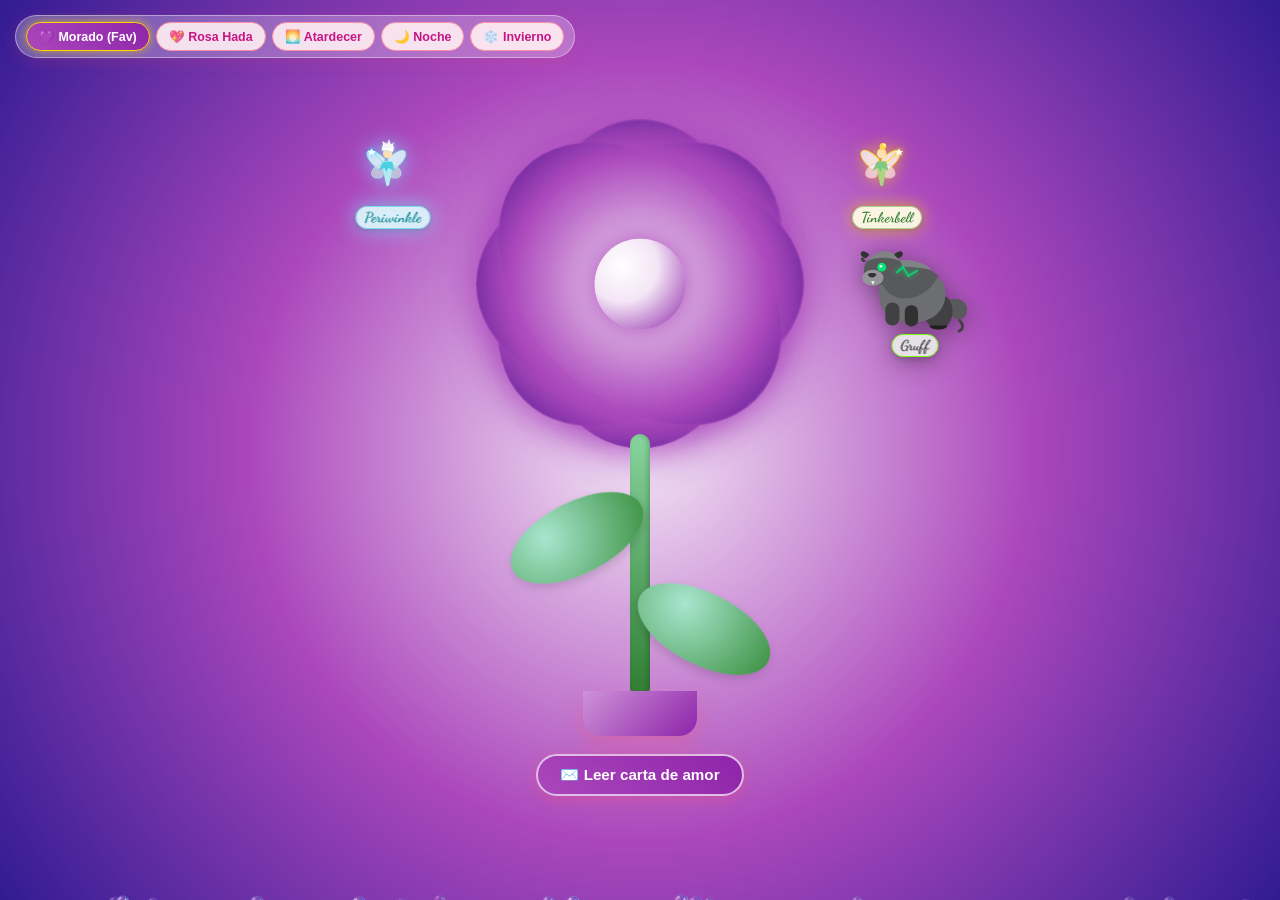
<file: flor hada.html>
<!DOCTYPE html>
<html lang="es">
<head>
  <meta charset="UTF-8">
  <meta name="viewport" content="width=device-width, initial-scale=1.0">
  <title>Cherry O Flor - Edición Tinkerbell, Periwinkle y Gruff</title>
  <link rel="preconnect" href="https://fonts.googleapis.com">
  <link rel="preconnect" href="https://fonts.gstatic.com" crossorigin>
  <link href="https://fonts.googleapis.com/css2?family=Dancing+Script:wght@600&family=Great+Vibes&family=Quicksand:wght@500;700&display=swap" rel="stylesheet">
  
  <style>
    * {
      box-sizing: border-box;
    }

    body {
      margin: 0;
      height: 100vh;
      display: flex;
      justify-content: center;
      align-items: center;
      font-family: 'Quicksand', sans-serif;
      overflow: hidden;
      transition: background 1.5s ease;
    }

    body.theme-purple {
      background: radial-gradient(circle at center, #f3e5f5, #ab47bc, #311b92);
    }

    body.theme-pink {
      background: radial-gradient(circle at center, #ffb6c1, #ff69b4, #ff1493);
    }

    body.theme-sunset {
      background: radial-gradient(circle at center, #ffe6ea, #ff758f, #c71585);
    }

    body.theme-night {
      background: radial-gradient(circle at center, #4a0e2e, #2a081a, #12020a);
    }

    body.theme-winter {
      background: radial-gradient(circle at center, #fff0f5, #ffccd5, #ff9ebb);
    }

    #particleCanvas {
      position: absolute;
      top: 0;
      left: 0;
      width: 100%;
      height: 100%;
      pointer-events: none;
      z-index: 1;
    }

    .controls-container {
      position: fixed;
      top: 15px;
      left: 15px;
      z-index: 20;
      display: flex;
      gap: 6px;
      background: rgba(255, 255, 255, 0.25);
      padding: 6px 10px;
      border-radius: 30px;
      backdrop-filter: blur(10px);
      border: 1px solid rgba(255, 255, 255, 0.4);
      box-shadow: 0 4px 15px rgba(255, 77, 109, 0.15);
    }

    .btn-control {
      background: rgba(255, 240, 243, 0.9);
      border: 1px solid #ff8fa3;
      border-radius: 20px;
      padding: 6px 12px;
      color: #c71585;
      font-weight: 700;
      font-size: 0.78em;
      cursor: pointer;
      transition: all 0.25s ease;
      white-space: nowrap;
    }

    .btn-control.active {
      background: linear-gradient(45deg, #ff4d6d, #ff758f);
      color: white;
      border-color: #ffd700;
      box-shadow: 0 0 10px rgba(255, 215, 0, 0.6);
    }

    body.theme-purple .btn-control.active {
      background: linear-gradient(45deg, #ab47bc, #8e24aa);
      border-color: #ffd700;
      box-shadow: 0 0 10px rgba(255, 215, 0, 0.6);
    }

    .btn-control:hover {
      transform: translateY(-1px);
      opacity: 0.95;
    }

    .main-wrapper {
      display: flex;
      flex-direction: column;
      align-items: center;
      z-index: 2;
      perspective: 1000px;
      position: relative;
      margin-top: 20px;
    }

    .flower-container {
      display: flex;
      flex-direction: column;
      align-items: center;
      position: relative;
      transform-style: preserve-3d;
      transition: transform 0.2s ease-out;
    }

    .poem-cloud {
      position: absolute;
      background: rgba(255, 240, 243, 0.95);
      padding: 14px 22px;
      border-radius: 40px;
      box-shadow: 0 8px 20px rgba(255, 77, 109, 0.2);
      font-family: 'Dancing Script', cursive;
      font-size: 1.3em;
      color: #c71585;
      text-align: center;
      opacity: 0;
      pointer-events: none;
      z-index: 5;
      backdrop-filter: blur(6px);
      border: 2px solid #ffccd5;
      max-width: 240px;
      line-height: 1.25;
      transition: all 0.4s ease;
    }

    body.theme-purple .poem-cloud {
      background: rgba(243, 229, 245, 0.95);
      color: #4a148c;
      border: 2px solid #ce93d8;
    }

    .poem-cloud::before, .poem-cloud::after {
      content: '';
      position: absolute;
      background: inherit;
      border-radius: 50%;
    }
    .poem-cloud::before {
      width: 30px;
      height: 30px;
      top: -12px;
      left: 20px;
    }
    .poem-cloud::after {
      width: 38px;
      height: 38px;
      top: -16px;
      right: 22px;
    }

    .flower {
      position: relative;
      width: 8.5cm;
      height: 8.5cm;
      cursor: pointer;
    }

    .petal {
      position: absolute;
      width: 6cm;
      height: 8.5cm;
      background: radial-gradient(circle at center, #ffc2d1 0%, #ff4d6d 70%, #c71585 100%);
      border-radius: 60% 60% 60% 60%;
      left: 50%;
      top: 50%;
      transform: translate(-50%, -50%) rotate(0deg);
      opacity: 0.95;
      filter: drop-shadow(0 6px 15px rgba(255, 77, 109, 0.4));
      transition: background 1s ease, filter 1s ease;
    }

    body.theme-purple .petal {
      background: radial-gradient(circle at center, #f3e5f5 0%, #ab47bc 65%, #4a148c 100%);
      filter: drop-shadow(0 6px 20px rgba(171, 71, 188, 0.7));
    }

    .petal:nth-child(1) { transform: translate(-50%, -50%) rotate(0deg); }
    .petal:nth-child(2) { transform: translate(-50%, -50%) rotate(45deg); }
    .petal:nth-child(3) { transform: translate(-50%, -50%) rotate(90deg); }
    .petal:nth-child(4) { transform: translate(-50%, -50%) rotate(135deg); }
    .petal:nth-child(5) { transform: translate(-50%, -50%) rotate(180deg); }
    .petal:nth-child(6) { transform: translate(-50%, -50%) rotate(225deg); }
    .petal:nth-child(7) { transform: translate(-50%, -50%) rotate(270deg); }
    .petal:nth-child(8) { transform: translate(-50%, -50%) rotate(315deg); }

    .center {
      position: absolute;
      top: 50%;
      left: 50%;
      width: 2.4cm;
      height: 2.4cm;
      background: radial-gradient(circle at 30% 30%, #ffffff, #ffe6eb 40%, #ff4d6d 100%);
      border-radius: 50%;
      transform: translate(-50%, -50%);
      z-index: 2;
      box-shadow: 0 0 20px rgba(255, 77, 109, 0.8);
      transition: background 1s ease, box-shadow 1s ease;
    }

    body.theme-purple .center {
      background: radial-gradient(circle at 30% 30%, #ffffff, #f3e5f5 40%, #8e24aa 100%);
      box-shadow: 0 0 25px rgba(171, 71, 188, 0.9);
    }

    .glow-ripple {
      position: absolute;
      top: 50%;
      left: 50%;
      width: 2cm;
      height: 2cm;
      border-radius: 50%;
      background: rgba(255, 179, 193, 0.8);
      transform: translate(-50%, -50%) scale(0);
      pointer-events: none;
      z-index: 3;
    }

    .message {
      position: absolute;
      top: -2.3cm;
      left: 50%;
      transform: translateX(-50%) translateY(1.5cm);
      background: rgba(255, 240, 243, 0.95);
      padding: 0.5cm 1.2cm;
      border-radius: 35px;
      font-family: 'Great Vibes', cursive;
      font-size: 2.1em;
      color: #d81b60;
      opacity: 0;
      pointer-events: none;
      box-shadow: 0 8px 25px rgba(255, 77, 109, 0.25);
      white-space: nowrap;
      border: 2px solid #ffb3c1;
      backdrop-filter: blur(5px);
      z-index: 6;
      transition: all 0.5s ease;
    }

    body.theme-purple .message {
      background: rgba(243, 229, 245, 0.95);
      color: #4a148c;
      border-color: #ce93d8;
    }

    .stem {
      width: 0.55cm;
      height: 7cm;
      background: linear-gradient(to bottom, #88d49e, #2e7d32);
      border-radius: 0.3cm;
      position: relative;
      top: -0.3cm;
      box-shadow: inset -2px 0 5px rgba(0,0,0,0.2);
    }

    .leaf {
      position: absolute;
      width: 3.8cm;
      height: 1.9cm;
      background: radial-gradient(circle at 30% 30%, #a8e6cf, #388e3c);
      border-radius: 50%;
      box-shadow: 0 4px 10px rgba(0,0,0,0.15);
    }

    .leaf.left {
      left: -3.3cm;
      top: 1.8cm;
      transform: rotate(-25deg);
    }

    .leaf.right {
      right: -3.3cm;
      top: 4.2cm;
      transform: rotate(25deg);
    }

    .pot {
      width: 3cm;
      height: 1.2cm;
      background: linear-gradient(135deg, #ffb3c1, #ff4d6d);
      border-radius: 0 0 18px 18px;
      margin-top: -0.5cm;
      box-shadow: 0 10px 20px rgba(255, 77, 109, 0.25);
      position: relative;
      z-index: 2;
      transition: background 0.5s ease;
    }

    body.theme-purple .pot {
      background: linear-gradient(135deg, #ce93d8, #8e24aa);
    }

    /* --- NOMBRES DE PERSONAJES --- */
    .character-label {
      position: absolute;
      bottom: -18px;
      left: 50%;
      transform: translateX(-50%);
      font-family: 'Dancing Script', cursive;
      font-size: 0.9em;
      font-weight: bold;
      padding: 2px 8px;
      border-radius: 12px;
      white-space: nowrap;
      pointer-events: none;
      box-shadow: 0 2px 6px rgba(0,0,0,0.15);
      backdrop-filter: blur(4px);
    }

    /* --- TINKERBELL --- */
    .tinkerbell-wrapper {
      position: absolute;
      top: 0.2cm;
      right: -3.2cm;
      width: 70px;
      height: 80px;
      cursor: pointer;
      z-index: 10;
      animation: fairyFloat 3.5s ease-in-out infinite;
      filter: drop-shadow(0 0 8px rgba(255, 215, 0, 0.7));
      transition: transform 0.3s ease;
    }

    .tinkerbell-wrapper:hover {
      transform: scale(1.15) rotate(-5deg);
    }

    .tinkerbell-wrapper .character-label {
      background: rgba(255, 255, 240, 0.9);
      color: #2e7d32;
      border: 1px solid #aed581;
    }

    .tinkerbell-svg .wing {
      transform-origin: 38px 42px;
      animation: wingFlutter 0.18s ease-in-out infinite alternate;
    }

    /* --- PERIWINKLE (Hada de Hielo) --- */
    .periwinkle-wrapper {
      position: absolute;
      top: 0.2cm;
      left: -3.2cm;
      width: 70px;
      height: 80px;
      cursor: pointer;
      z-index: 10;
      animation: fairyFloatLeft 3.8s ease-in-out infinite;
      filter: drop-shadow(0 0 10px rgba(127, 219, 255, 0.85));
      transition: transform 0.3s ease;
    }

    .periwinkle-wrapper:hover {
      transform: scale(1.15) rotate(5deg);
    }

    .periwinkle-wrapper .character-label {
      background: rgba(224, 247, 250, 0.9);
      color: #00838f;
      border: 1px solid #80deea;
    }

    .periwinkle-svg .wing {
      transform-origin: 42px 42px;
      animation: wingFlutter 0.16s ease-in-out infinite alternate;
    }

    @keyframes fairyFloat {
      0%, 100% { transform: translateY(0px) rotate(0deg); }
      50% { transform: translateY(-12px) rotate(4deg); }
    }

    @keyframes fairyFloatLeft {
      0%, 100% { transform: translateY(0px) rotate(0deg); }
      50% { transform: translateY(-14px) rotate(-4deg); }
    }

    @keyframes wingFlutter {
      0% { transform: scaleX(1) scaleY(1); opacity: 0.9; }
      100% { transform: scaleX(0.4) scaleY(0.85); opacity: 0.6; }
    }

    /* --- GRUFF OFICIAL --- */
    .gruff-wrapper {
      position: absolute;
      top: 2.8cm;
      right: -4.8cm;
      width: 135px;
      height: 115px;
      cursor: pointer;
      z-index: 9;
      animation: gruffBreath 4s ease-in-out infinite;
      filter: drop-shadow(0 4px 12px rgba(0, 0, 0, 0.4));
      transition: transform 0.3s ease;
    }

    .gruff-wrapper:hover {
      transform: scale(1.08);
    }

    .gruff-wrapper .character-label {
      background: rgba(240, 240, 240, 0.9);
      color: #313131;
      border: 1px solid #76ff03;
      bottom: -12px;
    }

    .gruff-svg .gruff-tail {
      transform-origin: 110px 75px;
      animation: tailWag 3s ease-in-out infinite alternate;
    }

    .gruff-svg .gruff-eye {
      animation: eyeGlow 2.5s ease-in-out infinite alternate;
    }

    @keyframes gruffBreath {
      0%, 100% { transform: translateY(0px) scale(1); }
      50% { transform: translateY(-3px) scale(1.015); }
    }

    @keyframes tailWag {
      0% { transform: rotate(0deg); }
      100% { transform: rotate(15deg); }
    }

    @keyframes eyeGlow {
      0% { fill: #00e676; filter: drop-shadow(0 0 2px #00e676); }
      100% { fill: #76ff03; filter: drop-shadow(0 0 8px #76ff03); }
    }

    /* --- ESTILO PARA BRILLOS --- */
    .sparkle-particle {
      position: absolute;
      width: 6px;
      height: 6px;
      border-radius: 50%;
      pointer-events: none;
      z-index: 30;
      animation: animateSparkle 0.8s ease-out forwards;
    }

    @keyframes animateSparkle {
      0% {
        opacity: 1;
        transform: translate(0, 0) scale(1);
      }
      100% {
        opacity: 0;
        transform: translate(var(--x), var(--y)) scale(0);
      }
    }

    .letter-trigger {
      margin-top: 18px;
      background: linear-gradient(45deg, #ff4d6d, #ff758f);
      color: white;
      border: 2px solid #ffb3c1;
      padding: 10px 22px;
      border-radius: 30px;
      font-size: 0.95em;
      font-weight: bold;
      cursor: pointer;
      box-shadow: 0 4px 15px rgba(255, 77, 109, 0.3);
      transition: all 0.3s ease;
      display: flex;
      align-items: center;
      gap: 8px;
    }

    body.theme-purple .letter-trigger {
      background: linear-gradient(45deg, #ab47bc, #8e24aa);
      border-color: #e1bee7;
    }

    .letter-trigger:hover {
      transform: translateY(-2px) scale(1.03);
    }

    /* --- MODAL DE LA CARTA CON SCROLL MEJORADO --- */
    .modal-overlay {
      position: fixed;
      top: 0;
      left: 0;
      width: 100%;
      height: 100%;
      background: rgba(20, 5, 15, 0.75);
      backdrop-filter: blur(8px);
      z-index: 100;
      display: flex;
      justify-content: center;
      align-items: center;
      opacity: 0;
      pointer-events: none;
      transition: opacity 0.4s ease;
      padding: 20px;
    }

    .modal-overlay.active {
      opacity: 1;
      pointer-events: auto;
    }

    .letter-card {
      background: linear-gradient(135deg, #ffffff, #fff0f3);
      width: 90%;
      max-width: 480px;
      max-height: 85vh;
      padding: 30px 25px;
      border-radius: 25px;
      border: 2px solid #ffb3c1;
      box-shadow: 0 15px 40px rgba(255, 77, 109, 0.25);
      text-align: center;
      position: relative;
      transform: scale(0.8);
      transition: transform 0.4s ease;
      overflow-y: auto;
    }

    body.theme-purple .letter-card {
      background: linear-gradient(135deg, #ffffff, #f3e5f5);
      border-color: #ce93d8;
    }

    .modal-overlay.active .letter-card {
      transform: scale(1);
    }

    .letter-card h2 {
      font-family: 'Great Vibes', cursive;
      font-size: 2.8em;
      color: #ff4d6d;
      margin: 0 0 15px 0;
    }

    body.theme-purple .letter-card h2 {
      color: #8e24aa;
    }

    .letter-content {
      font-family: 'Dancing Script', cursive;
      font-size: 1.35em;
      color: #333;
      line-height: 1.5;
      text-align: left;
    }

    .letter-content p {
      margin-bottom: 15px;
    }

    .poem-box {
      background: rgba(255, 255, 255, 0.7);
      border-left: 3px solid #ff4d6d;
      padding: 10px 15px;
      margin: 15px 0;
      font-style: italic;
      border-radius: 8px;
    }

    body.theme-purple .poem-box {
      border-left-color: #8e24aa;
      background: rgba(255, 255, 255, 0.8);
    }

    .close-btn {
      position: absolute;
      top: 12px;
      right: 15px;
      background: rgba(255, 77, 109, 0.1);
      border: none;
      width: 32px;
      height: 32px;
      border-radius: 50%;
      font-size: 1.1em;
      color: #ff4d6d;
      cursor: pointer;
      z-index: 10;
    }

    .shaped-dust {
      position: fixed;
      font-size: 18px;
      pointer-events: none;
      z-index: 15;
      user-select: none;
      filter: drop-shadow(0 0 4px rgba(255, 105, 180, 0.8));
    }

    @media (max-width: 650px) {
      .controls-container {
        top: 10px;
        left: 50%;
        transform: translateX(-50%);
        width: 95%;
        justify-content: center;
        overflow-x: auto;
      }
      .btn-control {
        padding: 5px 9px;
        font-size: 0.72em;
      }
      .tinkerbell-wrapper {
        right: -0.6cm;
        top: 0.8cm;
        width: 55px;
        height: 65px;
      }
      .periwinkle-wrapper {
        left: -0.6cm;
        top: 0.8cm;
        width: 55px;
        height: 65px;
      }
      .gruff-wrapper {
        right: -1.2cm;
        top: 2.5cm;
        width: 95px;
        height: 80px;
      }
      .main-wrapper {
        margin-top: 40px;
      }
    }
  </style>
</head>
<body class="theme-purple">

  <div class="controls-container">
    <button class="btn-control active" id="btnPurple">💜 Morado (Fav)</button>
    <button class="btn-control" id="btnPink">💖 Rosa Hada</button>
    <button class="btn-control" id="btnSunset">🌅 Atardecer</button>
    <button class="btn-control" id="btnNight">🌙 Noche</button>
    <button class="btn-control" id="btnWinter">❄️ Invierno</button>
  </div>

  <canvas id="particleCanvas"></canvas>

  <div class="main-wrapper" id="mainWrapper">
    <div class="poem-cloud" id="poemCloud">☁️</div>

    <div class="flower-container" id="flowerContainer">
      <div class="flower" id="flower">
        <div class="petal"></div><div class="petal"></div><div class="petal"></div><div class="petal"></div>
        <div class="petal"></div><div class="petal"></div><div class="petal"></div><div class="petal"></div>
        <div class="center" id="center"></div>
        <div class="glow-ripple" id="ripple"></div>
        <div class="message" id="message">Hola ❤️</div>

        <!-- PERIWINKLE (HADA DE HIELO) -->
        <div class="periwinkle-wrapper" id="periwinkle" title="¡Haz clic en Periwinkle para magia helada!">
          <svg class="periwinkle-svg" viewBox="0 0 100 120" width="100%" height="100%">
            <g class="wing">
              <path d="M 38,42 C 10,15 0,35 25,55 C 35,62 38,45 38,42 Z" fill="rgba(224, 247, 250, 0.85)" stroke="#80deea" stroke-width="1.2"/>
              <path d="M 38,48 C 15,50 10,75 32,70 C 37,68 38,52 38,48 Z" fill="rgba(207, 216, 220, 0.7)" stroke="#b2ebf2" stroke-width="1"/>
            </g>
            <g class="wing" style="animation-delay: -0.08s;">
              <path d="M 42,42 C 70,15 80,35 55,55 C 45,62 42,45 42,42 Z" fill="rgba(224, 247, 250, 0.85)" stroke="#80deea" stroke-width="1.2"/>
              <path d="M 42,48 C 65,50 70,75 48,70 C 43,68 42,52 42,48 Z" fill="rgba(207, 216, 220, 0.7)" stroke="#b2ebf2" stroke-width="1"/>
            </g>
            <path d="M 36,45 C 34,58 38,72 40,82 L 44,82 C 46,72 50,58 48,45 Z" fill="#b2ebf2"/>
            <path d="M 35,46 L 28,60 L 37,55 L 40,62 L 43,55 L 52,60 L 49,46 Z" fill="#4dd0e1"/>
            <circle cx="42" cy="34" r="7" fill="#ffe0b2"/>
            <path d="M 34,30 C 32,18 42,16 44,22 C 48,15 54,24 49,32 C 44,28 38,28 34,30 Z" fill="#ffffff" filter="drop-shadow(0 0 2px #b2ebf2)"/>
            <path d="M 36,25 L 34,15 L 41,20 L 44,12 L 47,21 L 52,16 L 48,26 Z" fill="#f5f5f5"/>
            <line x1="36" y1="48" x2="18" y2="30" stroke="#80deea" stroke-width="1.5" stroke-linecap="round"/>
            <polygon points="18,26 20,30 24,30 21,33 22,37 18,34 14,37 15,33 12,30 16,30" fill="#ffffff" filter="drop-shadow(0 0 4px #00e5ff)"/>
          </svg>
          <span class="character-label">Periwinkle</span>
        </div>

        <!-- TINKERBELL -->
        <div class="tinkerbell-wrapper" id="tinkerbell" title="¡Haz clic en Campanilla para ver magia!">
          <svg class="tinkerbell-svg" viewBox="0 0 100 120" width="100%" height="100%">
            <g class="wing">
              <path d="M 38,42 C 10,15 0,35 25,55 C 35,62 38,45 38,42 Z" fill="rgba(255, 255, 255, 0.75)" stroke="#ffd700" stroke-width="1.2"/>
              <path d="M 38,48 C 15,50 10,75 32,70 C 37,68 38,52 38,48 Z" fill="rgba(255, 240, 245, 0.65)" stroke="#ffb3c1" stroke-width="1"/>
            </g>
            <g class="wing" style="animation-delay: -0.09s;">
              <path d="M 42,42 C 70,15 80,35 55,55 C 45,62 42,45 42,42 Z" fill="rgba(255, 255, 255, 0.75)" stroke="#ffd700" stroke-width="1.2"/>
              <path d="M 42,48 C 65,50 70,75 48,70 C 43,68 42,52 42,48 Z" fill="rgba(255, 240, 245, 0.65)" stroke="#ffb3c1" stroke-width="1"/>
            </g>
            <path d="M 36,45 C 34,58 38,72 40,82 L 44,82 C 46,72 50,58 48,45 Z" fill="#aed581"/>
            <path d="M 35,46 L 28,60 L 37,55 L 40,62 L 43,55 L 52,60 L 49,46 Z" fill="#81c784"/>
            <circle cx="42" cy="34" r="7" fill="#ffe0b2"/>
            <path d="M 36,32 C 36,24 48,24 48,32 C 45,28 39,28 36,32 Z" fill="#ffe082"/>
            <circle cx="44" cy="23" r="5" fill="#ffd54f"/>
            <circle cx="46" cy="21" r="2" fill="#fff9c4"/>
            <line x1="48" y1="48" x2="68" y2="30" stroke="#ffd700" stroke-width="1.5" stroke-linecap="round"/>
            <polygon points="68,26 70,30 74,30 71,33 72,37 68,34 64,37 65,33 62,30 66,30" fill="#ffffff" filter="drop-shadow(0 0 3px #ffd700)"/>
          </svg>
          <span class="character-label">Tinkerbell</span>
        </div>

        <!-- GRUFF OFICIAL -->
        <div class="gruff-wrapper" id="gruff" title="¡Haz clic en Gruff, la Bestia de Nunca Jamás!">
          <svg class="gruff-svg" viewBox="0 0 150 130" width="100%" height="100%">
            <path class="gruff-tail" d="M 112,80 C 135,70 142,98 125,102 C 115,98 110,88 112,80 Z" fill="#58595b"/>
            <path class="gruff-tail" d="M 125,102 C 130,105 132,112 124,115" stroke="#414042" stroke-width="3" fill="none"/>
            <ellipse cx="102" cy="92" rx="16" ry="20" fill="#414042"/>
            <path d="M 92,108 L 112,108 C 112,114 92,114 92,108 Z" fill="#231f20"/>
            <path d="M 35,62 C 40,42 90,40 108,60 C 115,80 105,105 70,105 C 42,105 32,85 35,62 Z" fill="#6d6e71"/>
            <path d="M 38,58 C 45,35 88,36 102,52 C 85,85 45,85 38,58 Z" fill="#58595b"/>
            <path d="M 42,42 C 55,30 80,32 95,45 C 80,42 55,40 42,42 Z" fill="#808285"/>
            <rect x="42" y="82" width="16" height="26" rx="8" fill="#414042"/>
            <rect x="64" y="85" width="15" height="24" rx="7" fill="#313131"/>
            <path d="M 18,45 C 18,22 62,22 62,45 C 65,68 15,68 18,45 Z" fill="#58595b"/>
            <path d="M 22,35 C 32,20 52,20 58,35 C 48,30 32,30 22,35 Z" fill="#808285"/>
            <ellipse cx="28" cy="54" rx="12" ry="9" fill="#939598"/>
            <path d="M 22,50 C 25,48 30,48 32,50 C 30,55 24,55 22,50 Z" fill="#313131"/>
            <path d="M 26,58 L 28,62 L 30,58 Z" fill="#ffffff"/>
            <circle class="gruff-eye" cx="38" cy="42" r="5" fill="#00e676"/>
            <circle cx="37" cy="41" r="1.5" fill="#ffffff"/>
            <path d="M 18,32 C 12,28 14,38 20,36 Z" fill="#414042"/>
            <path d="M 24,28 C 14,18 10,30 20,32 Z" fill="#313131"/>
            <path d="M 52,28 C 62,18 66,30 56,32 Z" fill="#313131"/>
            <path d="M 55,48 L 62,42 L 68,52 L 78,46" stroke="#00e676" stroke-width="2" fill="none" stroke-linecap="round" opacity="0.85" filter="drop-shadow(0 0 3px #00e676)"/>
          </svg>
          <span class="character-label">Gruff</span>
        </div>

      </div>
      <div class="stem">
        <div class="leaf left"></div>
        <div class="leaf right"></div>
      </div>
      <div class="pot"></div>
    </div>
    
    <button class="letter-trigger" id="openLetterBtn">✉️ Leer carta de amor</button>
  </div>

  <!-- MODAL CON EL TEXTO EXACTO Y EMOJIS BONITOS -->
  <div class="modal-overlay" id="letterModal">
    <div class="letter-card">
      <button class="close-btn" id="closeLetterBtn">&times;</button>
      <h2>Para Ti ❤️✨</h2>
      <div class="letter-content">
        <p>Este detallito lo hice con muchisiimoo amor para ti corazón 💖✨🧸💌</p>
        <p>No pensaba llegar a acabar la carta hoy, pero gracias a esforzame logre terminar esta paginita, hoy vas a dar la prueba para la U espero que te vaya de lo mejor, tanto esfuerzo que hiciste ojalá y te sea recompensado corazón, y te salga un buen puntaje para las carreras que me dijistes ya sea una o la otra, pero sea lo que sea te felicito por todo lo que haz estudiado, si por mi fuera yo te hiciera que aprobaras las dos, claro si yo las calificara, te deseo lo mejor en todo lo que hagas hoy y siempre 🌸🎓✨🍀</p>
        <p>Si llegas a ver esta carta quiero que sepas que te quiero muchisimooo por eso la hice, no pensé acabarla hoy por que llevaba un tiempo ya haciéndola y no parecía que la vaya a acabar con tantos errores que me aparecían en la página, pero todo es por ti corazón y hacer esto me vuelve muy feliz, espero que te guste esta cartita, si cualquier cosa o acción que haga te molesta solo dímelo y tratare de mejorar 🥺💜💻✨</p>
        <p>Vi un poema muy bonito y es asi:</p>
        <div class="poem-box">
          "No eres un cuento,<br>
          Ni una canción,<br>
          Eres ese pensamiento,<br>
          Que nunca salió de mi corazón." ❤️📜✨
        </div>
        <p style="text-align: right; margin-top: 15px; font-weight: bold;">
          De este niño feo que te quiero un montón para ti corazón... 🥺💖🌸
        </p>
      </div>
    </div>
  </div>

  <script src="https://cdnjs.cloudflare.com/ajax/libs/gsap/3.12.2/gsap.min.js"></script>
  <script>
    const flower = document.getElementById('flower');
    const flowerContainer = document.getElementById('flowerContainer');
    const petals = flower.querySelectorAll('.petal');
    const message = document.getElementById('message');
    const ripple = document.getElementById('ripple');
    const leaves = document.querySelectorAll('.leaf');
    const tinkerbell = document.getElementById('tinkerbell');
    const periwinkle = document.getElementById('periwinkle');
    const gruff = document.getElementById('gruff');
    
    const btnPurple = document.getElementById('btnPurple');
    const btnPink = document.getElementById('btnPink');
    const btnSunset = document.getElementById('btnSunset');
    const btnNight = document.getElementById('btnNight');
    const btnWinter = document.getElementById('btnWinter');
    
    const openLetterBtn = document.getElementById('openLetterBtn');
    const closeLetterBtn = document.getElementById('closeLetterBtn');
    const letterModal = document.getElementById('letterModal');
    const poemCloud = document.getElementById('poemCloud');

    let open = false;
    let currentTheme = 'purple';
    let phraseIndex = 0;
    let phraseInterval = null;
    let poemIndex = 0;
    let poemInterval = null;

    const phrases = [
      "Eres mi ñiñita hermosha ❤️",
      "Un detalle en tu color favorito 💜✨",
      "Cada que hablo o te escribo soy muy feliz corazón ✨💬💌💖",
      "¡Te quiero muchísimo, mi ñiñita hermosha! 💕",
      "Gracias por cada cosa que me dices lo valoro demasiado eres maravillosa mi niña hermosa ✨🥺💌💖",
      "Eres lo más lindo que me ha pasado, mi ñiña bella 💐"
    ];

    const poems = [
      "Si las estrellas hablasen, le contarían al universo lo mágica que eres, mi ñiñita hermosha. ✨🌸",
      "No existe flor en ningún jardín tan dulce y perfecta como tú, mi niña hermosa. 🌷💌",
      "Un solo mensaje tuyo alegra todo mi día y llena de paz mi corazón. 💜☁️",
      "El mundo es mil veces más bonito desde que llegaste a mi vida, mi ñiña bella. 🌤️💗",
      "Cada latido mío guarda un pedacito de tu ternura, mi ñiñita hermosha. 💓✨",
      "Gracias por existir y ser el sol que ilumina mi camino, corazón. ☀️💐"
    ];

    const cloudPositions = [
      { top: '8%', left: '-18%' },
      { top: '12%', right: '-18%' },
      { top: '48%', left: '-20%' },
      { top: '45%', right: '-20%' }
    ];

    function setTheme(themeName) {
      currentTheme = themeName;
      document.body.className = '';
      document.body.classList.add(`theme-${themeName}`);

      btnPurple.classList.toggle('active', themeName === 'purple');
      btnPink.classList.toggle('active', themeName === 'pink');
      btnSunset.classList.toggle('active', themeName === 'sunset');
      btnNight.classList.toggle('active', themeName === 'night');
      btnWinter.classList.toggle('active', themeName === 'winter');
    }

    btnPurple.addEventListener('click', () => setTheme('purple'));
    btnPink.addEventListener('click', () => setTheme('pink'));
    btnSunset.addEventListener('click', () => setTheme('sunset'));
    btnNight.addEventListener('click', () => setTheme('night'));
    btnWinter.addEventListener('click', () => setTheme('winter'));

    function cyclePoemCloud() {
      const currentPoem = poems[poemIndex];
      const pos = cloudPositions[poemIndex % cloudPositions.length];
      poemIndex = (poemIndex + 1) % poems.length;

      gsap.to(poemCloud, {
        opacity: 0,
        scale: 0.8,
        duration: 0.6,
        onComplete: () => {
          poemCloud.textContent = currentPoem;
          poemCloud.style.top = pos.top || 'auto';
          poemCloud.style.bottom = pos.bottom || 'auto';
          poemCloud.style.left = pos.left || 'auto';
          poemCloud.style.right = pos.right || 'auto';

          gsap.fromTo(poemCloud, 
            { opacity: 0, scale: 0.7, y: 10 },
            { opacity: 1, scale: 1, y: 0, duration: 1, ease: "back.out(1.2)" }
          );

          gsap.to(poemCloud, {
            opacity: 0,
            scale: 0.85,
            duration: 0.8,
            delay: 3.4,
            ease: "power2.in"
          });
        }
      });
    }

    window.addEventListener('mousemove', (e) => {
      const { innerWidth, innerHeight } = window;
      const x = (e.clientX - innerWidth / 2) / (innerWidth / 2);
      const y = (e.clientY - innerHeight / 2) / (innerHeight / 2);

      gsap.to(flowerContainer, {
        rotationY: x * 10,
        rotationX: -y * 10,
        ease: "power1.out",
        duration: 0.5
      });
    });

    openLetterBtn.addEventListener('click', () => letterModal.classList.add('active'));
    closeLetterBtn.addEventListener('click', () => letterModal.classList.remove('active'));
    letterModal.addEventListener('click', (e) => {
      if (e.target === letterModal) letterModal.classList.remove('active');
    });

    gsap.to(petals, {
      scale: 1.04,
      duration: 2.5,
      repeat: -1,
      yoyo: true,
      ease: "sine.inOut",
      stagger: 0.08
    });

    leaves.forEach((leaf, i) => {
      gsap.to(leaf, {
        rotation: i === 0 ? -30 : 30,
        duration: 3.5,
        repeat: -1,
        yoyo: true,
        ease: "sine.inOut"
      });
    });

    function showNextPhrase() {
      message.textContent = phrases[phraseIndex];
      phraseIndex = (phraseIndex + 1) % phrases.length;

      gsap.to(message, { 
        opacity: 1, 
        y: -20, 
        duration: 1, 
        ease: "power2.out" 
      });

      gsap.to(message, { 
        opacity: 0, 
        y: -35, 
        duration: 0.8, 
        delay: 3.8, 
        ease: "power2.in" 
      });
    }

    flower.addEventListener('click', () => {
      gsap.fromTo(ripple, 
        { scale: 0, opacity: 0.8 }, 
        { scale: 4, opacity: 0, duration: 0.8, ease: "power2.out" }
      );

      if (!open) {
        gsap.to(petals, {
          scale: "+=0.12",
          duration: 1,
          stagger: 0.03,
          ease: "elastic.out(1.1, 0.4)"
        });
        
        createPixieDustAroundFlower();
        showNextPhrase();
        phraseInterval = setInterval(showNextPhrase, 5000);

        cyclePoemCloud();
        poemInterval = setInterval(cyclePoemCloud, 5000);

        open = true;

      } else {
        clearInterval(phraseInterval);
        clearInterval(poemInterval);
        
        gsap.to(petals, {
          scale: "-=0.12",
          duration: 0.8,
          stagger: 0.03,
          ease: "power2.inOut"
        });
        gsap.to(message, { opacity: 0, y: 40, duration: 0.5 });
        gsap.to(poemCloud, { opacity: 0, scale: 0.5, duration: 0.5 });
        open = false;
      }
    });

    /* --- FUNCIÓN DE BRILLOS AL HACER CLIC --- */
    function createClickSparkles(element, colorsList) {
      const rect = element.getBoundingClientRect();
      const sparkleCount = 20;

      for (let i = 0; i < sparkleCount; i++) {
        const sparkle = document.createElement('div');
        sparkle.classList.add('sparkle-particle');

        const posX = Math.random() * rect.width;
        const posY = Math.random() * rect.height;

        sparkle.style.left = `${posX}px`;
        sparkle.style.top = `${posY}px`;

        const destinationX = (Math.random() - 0.5) * 160;
        const destinationY = (Math.random() - 0.5) * 160;

        sparkle.style.setProperty('--x', `${destinationX}px`);
        sparkle.style.setProperty('--y', `${destinationY}px`);

        const randomColor = colorsList[Math.floor(Math.random() * colorsList.length)];
        sparkle.style.backgroundColor = randomColor;
        sparkle.style.boxShadow = `0 0 8px ${randomColor}, 0 0 16px #fff`;

        element.appendChild(sparkle);

        setTimeout(() => {
          sparkle.remove();
        }, 800);
      }
    }

    /* TINKERBELL EVENTO CLICK */
    tinkerbell.addEventListener('click', (e) => {
      e.stopPropagation();
      
      gsap.to(tinkerbell, {
        rotation: "+=360",
        scale: 1.3,
        duration: 0.6,
        ease: "back.out(1.7)",
        onComplete: () => {
          gsap.to(tinkerbell, { scale: 1, duration: 0.3 });
        }
      });

      createPixieDustAroundFlower();
      createClickSparkles(tinkerbell, ['#ffd700', '#ffffff', '#ffb3c1', '#7df9ff']);
    });

    /* PERIWINKLE EVENTO CLICK (MAGIA HELADA) */
    periwinkle.addEventListener('click', (e) => {
      e.stopPropagation();

      gsap.to(periwinkle, {
        rotation: "-=360",
        scale: 1.3,
        duration: 0.6,
        ease: "back.out(1.7)",
        onComplete: () => {
          gsap.to(periwinkle, { scale: 1, duration: 0.3 });
        }
      });

      createFrostSparkles();
      createClickSparkles(periwinkle, ['#00e5ff', '#ffffff', '#80deea', '#e0f7fa']);
    });

    function createFrostSparkles() {
      const rect = periwinkle.getBoundingClientRect();
      const originX = rect.left + rect.width / 2;
      const originY = rect.top + rect.height / 2;

      const icons = ['❄️', '❄', '✨', '💎', '🤍'];

      for (let i = 0; i < 16; i++) {
        const dust = document.createElement('div');
        dust.className = 'shaped-dust';
        dust.innerHTML = icons[Math.floor(Math.random() * icons.length)];
        dust.style.color = '#80deea';
        document.body.appendChild(dust);

        const angle = Math.random() * Math.PI * 2;
        const dist = 45 + Math.random() * 55;
        const targetX = originX + Math.cos(angle) * dist;
        const targetY = originY + Math.sin(angle) * dist;

        gsap.set(dust, { 
          x: originX, 
          y: originY, 
          scale: 0, 
          opacity: 1 
        });

        gsap.to(dust, {
          x: targetX,
          y: targetY,
          scale: 1.3,
          opacity: 0,
          duration: 1.1,
          ease: "power2.out",
          onComplete: () => dust.remove()
        });
      }
    }

    /* GRUFF EVENTO CLICK */
    gruff.addEventListener('click', (e) => {
      e.stopPropagation();

      gsap.to(gruff, {
        y: -12,
        scale: 1.1,
        duration: 0.3,
        yoyo: true,
        repeat: 1,
        ease: "power1.out"
      });

      createGruffSparkles();
      createClickSparkles(gruff, ['#00e676', '#76ff03', '#ffffff', '#b9f6ca']);
    });

    function createGruffSparkles() {
      const rect = gruff.getBoundingClientRect();
      const originX = rect.left + rect.width / 2;
      const originY = rect.top + rect.height / 2;

      const icons = ['⚡', '🟢', '✨', '🐾', '🌿'];

      for (let i = 0; i < 14; i++) {
        const dust = document.createElement('div');
        dust.className = 'shaped-dust';
        dust.innerHTML = icons[Math.floor(Math.random() * icons.length)];
        dust.style.color = '#76ff03';
        document.body.appendChild(dust);

        const angle = Math.random() * Math.PI * 2;
        const dist = 45 + Math.random() * 55;
        const targetX = originX + Math.cos(angle) * dist;
        const targetY = originY + Math.sin(angle) * dist;

        gsap.set(dust, { 
          x: originX, 
          y: originY, 
          scale: 0, 
          opacity: 1 
        });

        gsap.to(dust, {
          x: targetX,
          y: targetY,
          scale: 1.3,
          opacity: 0,
          duration: 1.1,
          ease: "power2.out",
          onComplete: () => dust.remove()
        });
      }
    }

    function createPixieDustAroundFlower() {
      const rect = flower.getBoundingClientRect();
      const originX = rect.left + rect.width / 2;
      const originY = rect.top + rect.height / 2;

      const totalDust = 36;
      const scale = 12.5;
      
      let icons = ['✨', '🌸', '💖', '🧚‍♀️', '✨', '💗', '👑'];
      if (currentTheme === 'purple') icons = ['💜', '✨', '🌸', '🔮', '🧚‍♀️', '👑'];

      for (let i = 0; i < totalDust; i++) {
        const t = (i / totalDust) * (Math.PI * 2);
        const xOffset = 16 * Math.pow(Math.sin(t), 3);
        const yOffset = -(13 * Math.cos(t) - 5 * Math.cos(2*t) - 2 * Math.cos(3*t) - Math.cos(4*t));

        const targetX = originX + (xOffset * scale);
        const targetY = originY + (yOffset * scale);

        const dust = document.createElement('div');
        dust.className = 'shaped-dust';
        dust.innerHTML = icons[Math.floor(Math.random() * icons.length)];
        document.body.appendChild(dust);

        gsap.set(dust, { 
          x: originX, 
          y: originY, 
          scale: 0, 
          opacity: 0,
          rotation: Math.random() * 50 - 25
        });

        const timeline = gsap.timeline({
          onComplete: () => dust.remove()
        });

        timeline.to(dust, {
          x: targetX,
          y: targetY - 40,
          scale: 1.1 + Math.random() * 0.3,
          opacity: 1,
          duration: 0.8,
          ease: "power2.out"
        })
        .to(dust, {
          y: "+=60",
          opacity: 0,
          duration: 1.2,
          ease: "sine.inOut"
        });
      }
    }

    const canvas = document.getElementById('particleCanvas');
    const ctx = canvas.getContext('2d');
    let particles = [];

    function resizeCanvas() {
      canvas.width = window.innerWidth;
      canvas.height = window.innerHeight;
    }
    window.addEventListener('resize', resizeCanvas);
    resizeCanvas();

    class Particle {
      constructor() { this.reset(); }

      reset() {
        this.x = Math.random() * canvas.width;
        this.y = (currentTheme === 'winter') ? -20 : canvas.height + 20;
        this.size = Math.random() * 10 + 8;
        this.speed = Math.random() * 1 + 0.3;
        this.opacity = Math.random() * 0.5 + 0.3;
        this.swingAngle = Math.random() * Math.PI * 2;
      }

      update() {
        if (currentTheme === 'winter') {
          this.y += this.speed;
          if (this.y > canvas.height + 20) this.reset();
        } else {
          this.y -= this.speed;
          if (this.y < -20) this.reset();
        }
        this.swingAngle += 0.02;
        this.x += Math.sin(this.swingAngle) * 0.4;
      }

      draw() {
        ctx.save();
        ctx.globalAlpha = this.opacity;
        ctx.font = `${this.size}px serif`;

        if (currentTheme === 'purple') ctx.fillText('🔮', this.x, this.y);
        else if (currentTheme === 'winter') ctx.fillText('❄', this.x, this.y);
        else if (currentTheme === 'night') ctx.fillText('✦', this.x, this.y);
        else ctx.fillText('🌸', this.x, this.y);
        ctx.restore();
      }
    }

    for (let i = 0; i < 30; i++) particles.push(new Particle());

    function animateParticles() {
      ctx.clearRect(0, 0, canvas.width, canvas.height);
      particles.forEach(p => { p.update(); p.draw(); });
      requestAnimationFrame(animateParticles);
    }
    animateParticles();
  </script>
</body>
</html>
</file>
